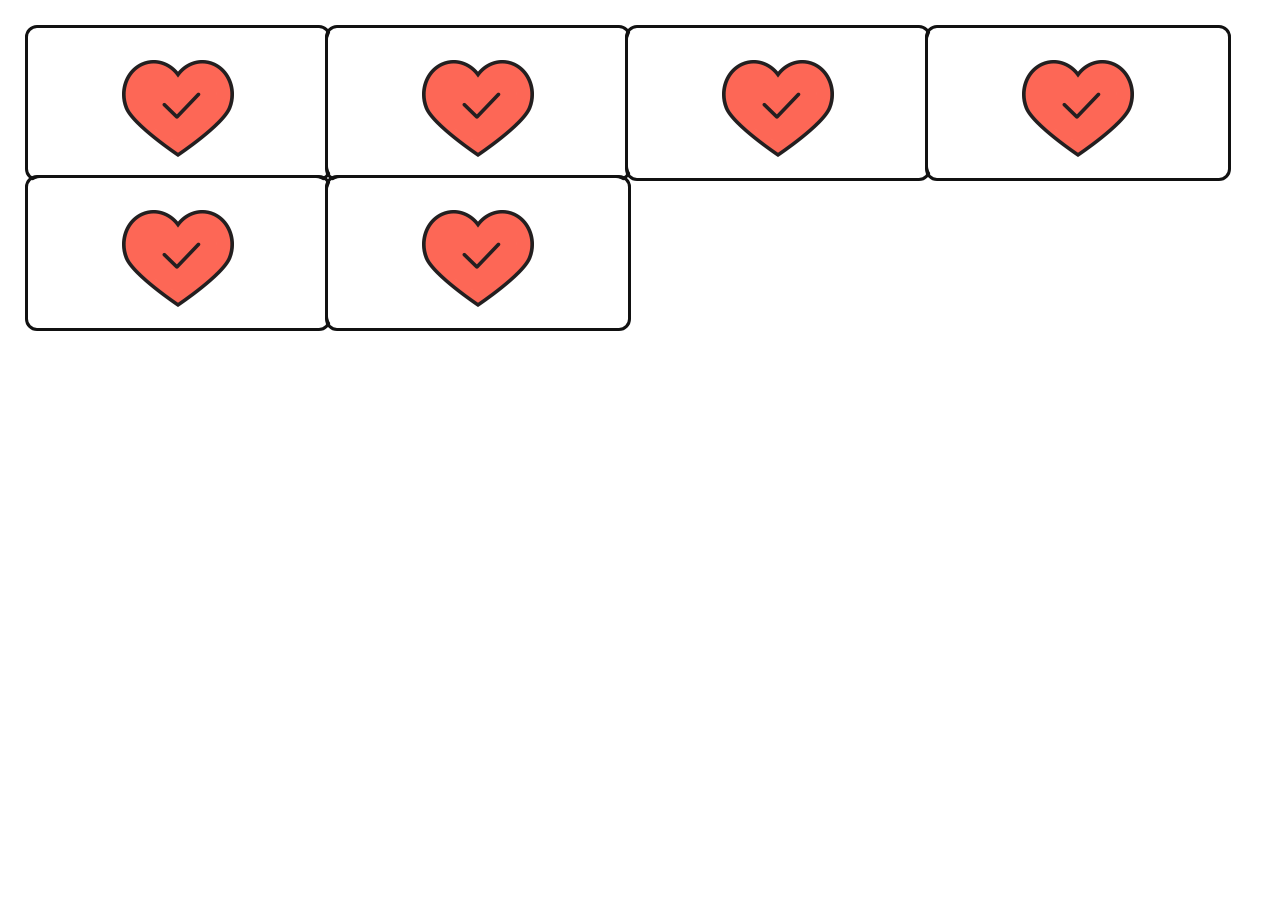
<file: card_rotate_animation.html>
<!DOCTYPE html>
<html lang="en">
<head>
	<meta charset="UTF-8">
	<meta http-equiv="X-UA-Compatible" content="IE=edge">
	<meta name="viewport" content="width=device-width, initial-scale=1.0">
	<title>Document</title>
	<style>

.frame {
  /* position: absolute;
  top: 50%;
  left: 50%;
  width: 400px;
  height: 400px;
  margin-top: -200px;
  margin-left: -200px;
  border-radius: 2px;
  box-shadow: 4px 8px 16px 0 rgba(0,0,0,0.1);
  overflow: hidden;
  background: #d74b4b;
  color: #333;
  font-family: 'Open Sans', Helvetica, sans-serif;
  -webkit-font-smoothing: antialiased;
  -moz-osx-font-smoothing: grayscale; */
	position:relative;
	max-width:1440px; width:100%;
	height:60vh;
	/* background: url(../../resources/images/bg_main.png); */
}

.center {
  /* position: absolute;
  top: 50%;
  left: 50%;
  transform: translate(-50%,-50%); */
	display:flex;
	flex-wrap: wrap;
}
.card {margin:20px;}
.card,
.wrap{
  position: relative;
  width: 300px;
  height: 150px;
  border-radius: 12px;
  perspective: 750px;  /* 원근법 ,transform과 같이 사용 */ 
	
	background: #fff;
}
.wrap {
  transition: 1s;  
  transform-style: preserve-3d; /* 카드 뒤집기 핵심 */
}
.card:hover .wrap:nth-child(2n){
    transform: rotateX(180deg);
  }
.card:hover .wrap:nth-child(2n-1){
    transform: rotateX(180deg);
		transition-delay: 0.5s;
  }
.card:hover .wrap:nth-child(3n){
    transform: rotateX(180deg);
		transition-delay: 1s;
  }
.back,
.front {
  position: absolute;
  width: 300px;
  height: 150px;
  border-radius: 12px;
  top: 50%;
  left: 50%;
  transform: translate(-50%,-50%);
  transform-origin: 50% 0;
  /* background: #fff; */
  text-align: center;
  /* box-shadow: 0 4px 8px 0 rgba(0, 0, 0, 0.2), 0 6px 20px 0 rgba(0, 0, 0, 0.19); */
  -webkit-backface-visibility: hidden;
  backface-visibility: hidden;
	border:3px solid #111;
	display: flex;
	justify-content: center;
	align-items: center;
}
.front {
  z-index: 1;
}
.back {
  transform: rotateX(180deg) translate(-50%,-50%);
}


.card {
	display: flex;
	flex-wrap: wrap;
	width: 1500px;
}


	</style>
</head>
<body>
	<div class="frame">
		<div class="center">
			<div class="card">
				<div class="wrap">
					<div class="front">
						<img src="resources/images/icon_heartCheckRed.png" alt="">
					</div>
					<div class="back">
						<img src="resources/images/icon_star.png" alt="">
					</div>
				</div>
				<div class="wrap">
					<div class="front">
						<img src="resources/images/icon_heartCheckRed.png" alt="">
					</div>
					<div class="back">
						<img src="resources/images/icon_star.png" alt="">
					</div>
				</div>
				<div class="wrap">
					<div class="front">
						<img src="resources/images/icon_heartCheckRed.png" alt="">
					</div>
					<div class="back">
						<img src="resources/images/icon_star.png" alt="">
					</div>
				</div>
				<div class="wrap">
					<div class="front">
						<img src="resources/images/icon_heartCheckRed.png" alt="">
					</div>
					<div class="back">
						<img src="resources/images/icon_star.png" alt="">
					</div>
				</div>
				<div class="wrap">
					<div class="front">
						<img src="resources/images/icon_heartCheckRed.png" alt="">
					</div>
					<div class="back">
						<img src="resources/images/icon_star.png" alt="">
					</div>
				</div>
				<div class="wrap">
					<div class="front">
						<img src="resources/images/icon_heartCheckRed.png" alt="">
					</div>
					<div class="back">
						<img src="resources/images/icon_star.png" alt="">
					</div>
				</div>
			</div>
		</div>
	</div>
</body>
</html>
</file>
